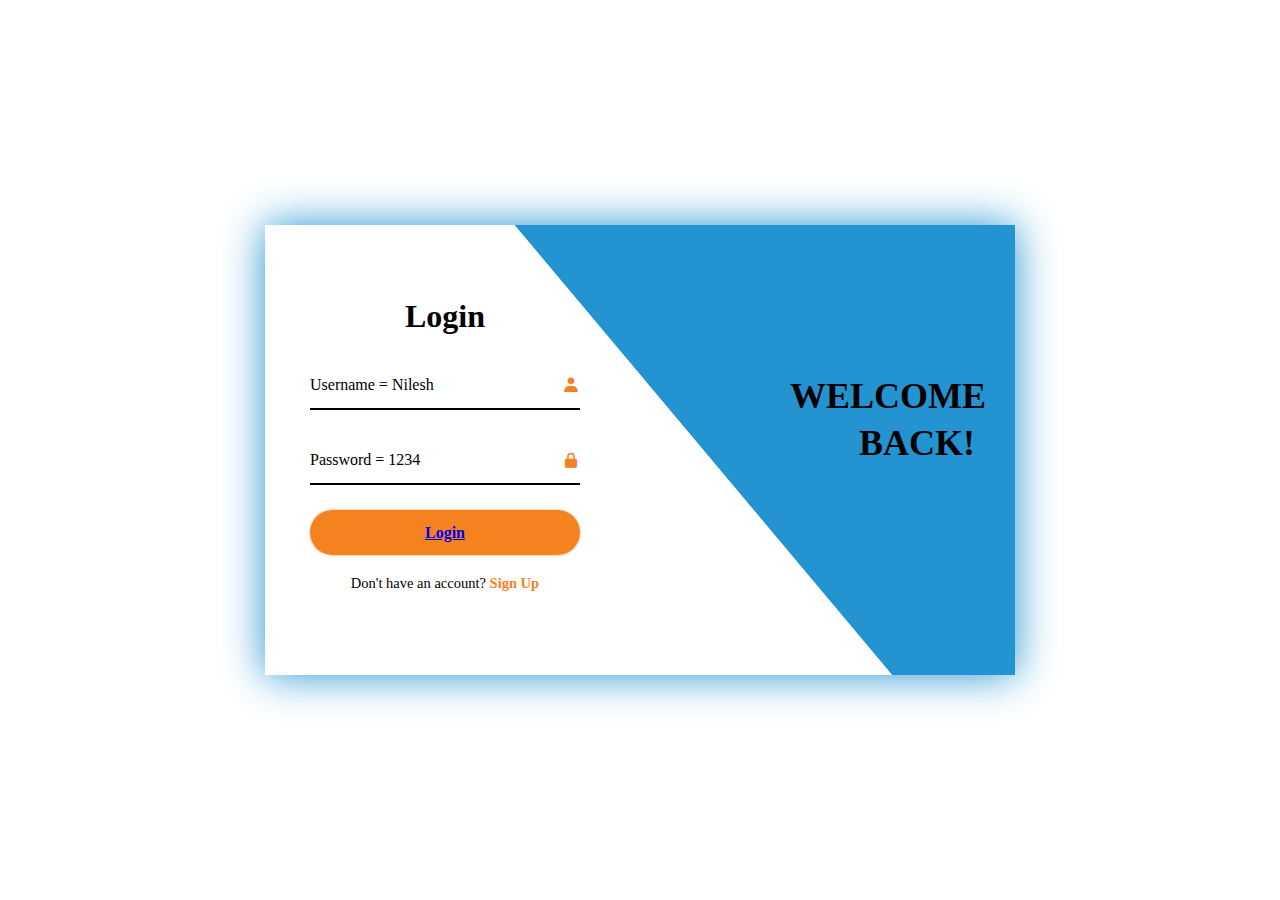
<file: login.html>
<!DOCTYPE html>
<html lang="en">
<head>
    <meta charset="UTF-8">
    <meta name="viewport" content="width=device-width, initial-scale=1.0">
    <title>login and registration page</title>
    <link rel="stylesheet" href="login.css">
    <link href='https://unpkg.com/boxicons@2.1.4/css/boxicons.min.css' rel='stylesheet'>
</head>
<body>
    <div class="wrapper">
        <span class="bg-animate"></span>
        <div class="form-box login">
            <h2 >Login</h2>
            <form action="#">
                <div class="input-box " >
                    <input id="username" type="text"  required>
                    <label >Username = Nilesh</label>
                    <i class='bx bxs-user'></i>
                </div>
                <div class="input-box" >
                    <input id="password" type="password"  required>
                    <label >Password = 1234</label>
                    <i class='bx bxs-lock-alt' ></i>
                </div>
                <button  type="submit" class="btn" id="btn" ><a href="#" id="anchor"> Login </a></button>
                <div class="logreg-link" >
                        <p>Don't have an account? <a href="signup.html" class="register-link" >Sign Up</a></p>
                </div>
            </form>
        </div>
        <div class="info-text login">
            <h2 class="animation" >welcome Back!</h2>
        </div>
        
    </div>

    <script src="login.js"></script>
</body>
</html>
</file>
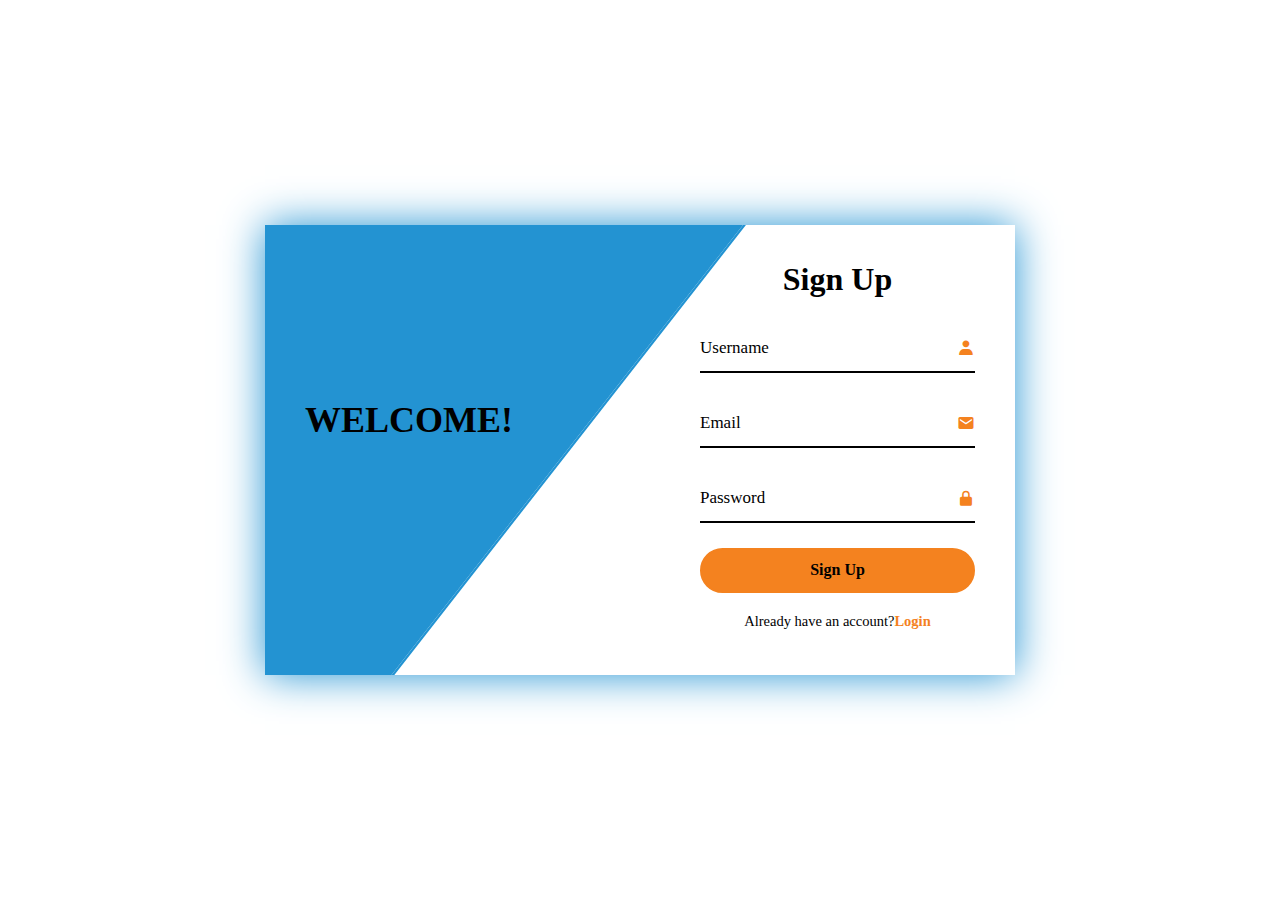
<file: signup.html>
<!DOCTYPE html>
<html lang="en">
<head>
    <meta charset="UTF-8">
    <meta name="viewport" content="width=device-width, initial-scale=1.0">
    <title>sign up page</title>
    <link rel="stylesheet" href="signup.css">
    <link href='https://unpkg.com/boxicons@2.1.4/css/boxicons.min.css' rel='stylesheet'>
</head>
<body>
    <div class="wrapper">
    <span class="bg-animate"></span>
    <span class="bg-animate2"></span>
    <div class="form-box register">
        <h2>Sign Up</h2>
        <form action="#">
            <div class="input-box">
                <input type="text"  required>
                <label >Username</label>
                <i class='bx bxs-user'></i>
            </div>
            <div class="input-box">
                <input type="text"  required>
                <label >Email</label>
                <i class='bx bxs-envelope'></i>
            </div>
            <div class="input-box">
                <input type="password"  required>
                <label >Password</label>
                <i class='bx bxs-lock-alt' ></i>
            </div>
            <button  type="submit" class="btn"> Sign Up</button>
            <div class="logreg-link">
                    <p>Already have an account?<a href="login.html">Login</a></p>
            </div>
        </form>
    </div>
    <div class="info-text">
        <h2>welcome!</h2>
    </div>
</div>
</body>
</html>
</file>
<file: login.css>
*{
    margin: 0;
    padding: 0;
    box-sizing: border-box;
    font-family: 'Times New Roman', Times, serif;
}

:root{
    --white-color: #ffffff;
    --blue-color:  #2393d2;
    --orange-color: #f4821f;
    --text-color: black;
}

body {
    display:flex;
    justify-content: center;
    align-items: center;
    min-height: 100vh;
    background:var(--white-color);
}

.wrapper {
    position: relative;
    width: 750px;
    height: 450px;
    background: transparent;
    box-shadow: 0 0 2.5rem var(--blue-color);
    overflow: hidden;
}

.wrapper .form-box{
    position: absolute;
    top: 0;
    width: 50%;
    height:100%;
  
    display: flex;
    flex-direction: column;
    justify-content: center;
}

.wrapper .form-box.login{
    left: 0;
    padding: 0 60px 0 45px ;
    
}

.form-box h2{
    font-size: 32px;
    color: var(--text-color);
    text-align: center;
}
.form-box .input-box{
    position: relative;
    width: 100%;
    height: 50px;
    margin: 25px 0;
}

.input-box input{
    width:100%;
    height: 100%;
    background: transparent;
    border: none;
    outline: none;
    border-bottom: 2px solid var(--text-color) ;
    padding-right: 23px;
    font-size: 16px;
    color: var(--text-color);
    font-weight: 500;
    transition: .5s;
}
.input-box input:focus,
.input-box input:valid{
    border-bottom-color:#0ef ;
}
    


.input-box label {
    position: absolute;
    top: 50%;
    left: 0;
    transform: translateY(-50%);
    font-size: 16px;
    color: var(--text-color);
    pointer-events: none;
    transition: .5s;
}

.input-box input:focus~label ,
.input-box input:valid~label{
    top: -5px;
    color: var(--blue-color);
}


.input-box i {
    position: absolute;
    top: 50%;
    right: 0;
    transform: translateY(-50%);
    font-size: 18px;
    color: var(--orange-color);
    transition: .5s;
}
.input-box input:focus~i ,
.input-box input:valid~i{
    color: var(--blue-color);
}

.btn{
    position: relative;
    width: 100%;
    height: 45px;
    background:transparent;
    box-shadow: 0 0 2px var(--orange-color);
    outline: none;
    border: none;
    border-radius: 40px;
    cursor: pointer;
    font-size: 16px;
    color: var(--text-color);
    font-weight: bold;
    overflow: hidden;
}
.btn::before{
    content: ' ';
    position: absolute;
    top: -100%;
    left:0;
    width: 100%;
    height: 300%;
    background-color:  var(--orange-color);
    z-index: -1;
    transition: .5s;
    
}
.btn:hover::before{
    top: 0;
}
.form-box .logreg-link {
    font-size: 14.5px;
    color: var(--text-color);
    text-align: center;
    margin: 20px 0 10px;
}

.logreg-link p a{
    color: var(--orange-color);
    text-decoration: none;
    font-weight:bold;

}

.logreg-link p a:hover{
    text-decoration: underline;
}

.wrapper .info-text {
        position: absolute;
        top: 0;
        width: 50%;
        height: 100%;
        display: flex;
        flex-direction: column;
        justify-content: center;

    }

.wrapper .info-text.login {
    right: 0;
    text-align: right;
    padding: 0 40px 60px 150px;

}
.wrapper .info-text.register{
    left: 0;
    text-align: left;
    padding: 0 150px 60px 40px;
    display: none;

}
.info-text h2 {
    font-size: 36px;
    color: var(--text-color);
    line-height: 1.3;
    text-transform: uppercase;
}
.info-text p{
    font-size: 16px;
    color: var(--text-color);
}

.wrapper .bg-animate{
    position: absolute;
    top: -4px;
    right: 0;
    width:850px;
    height: 600px;
    background:  var(--blue-color);
    border-bottom: 2px solid var(--blue-color);
    transform: rotate(10deg) skewY(40deg);
    transform-origin:bottom right ;
}
</file>
<file: signup.css>
*{
    margin: 0;
    padding: 0;
    box-sizing: border-box;
    font-family: 'Times New Roman', Times, serif;
}

:root{
    --white-color: #ffffff;
    --blue-color:  #2393d2;
    --orange-color: #f4821f;
    --text-color: black;
}

body {
    display:flex;
    justify-content: center;
    align-items: center;
    min-height: 100vh;
    background: var(--white-color);
}

.wrapper {
    position: relative;
    width: 750px;
    height: 450px; 
    background: transparent;
    box-shadow: 0 0 2.5rem var(--blue-color);
    overflow: hidden;
}
 .wrapper .form-box{
    position: absolute;
    top: 0;
    width: 50%;
    height:100%;
    display: flex;
    flex-direction: column;
    justify-content: center;
} 

.wrapper .form-box.register{
    right: 0;
    padding: 0 40px 0 60px;
}
.form-box h2{
    font-size: 32px;
    color: var(--text-color);
    text-align: center;
}
.form-box .input-box{
    position: relative;
    width: 100%;
    height: 50px;
    margin: 25px 0;
}

.input-box input{
    width:100%;
    height: 100%;
    background: transparent;
    border: none;
    outline: none;
    border-bottom: 2px solid var(--text-color) ;
    padding-right: 23px;
    font-size: 16px;
    color: var(--white-color);
    font-weight: 500;
    transition: .5s;
}
.input-box input:focus,
.input-box input:valid{
    border-bottom-color: var(--blue-color) ;
}
    


.input-box label {
    position: absolute;
    top: 50%;
    left: 0;
    transform: translateY(-50%);
    font-size: 17px;
    color: var(--text-color);
    pointer-events: none;
    transition: .5s;
}

.input-box input:focus~label ,
.input-box input:valid~label{
    top: -5px;
    color: var(--blue-color);
}


.input-box i {
    position: absolute;
    top: 50%;
    right: 0;
    transform: translateY(-50%);
    font-size: 18px;
    color: var(--orange-color);
    transition: .5s;
}
.input-box input:focus~i ,
.input-box input:valid~i{
    color: var(--blue-color);
}

.btn{
    position: relative;
    width: 100%;
    height: 45px;
    background: var(--orange-color);
    border: 2px solid var(--orange-color);
    outline: none;
    border-radius: 40px;
    cursor: pointer;
    font-size: 16px;
    color: var(--text-color);
    font-weight: bold;
    overflow: hidden;
}
.btn::before{
    content: ' ';
    position: absolute;
    top: -100%;
    left:0;
    width: 100%;
    height: 300%;
    background: var(--orange-color);
    z-index: -1;
    transition: .5s;
    
}
.btn:hover::before{
    top: 0;
}
.form-box .logreg-link {
    font-size: 14.5px;
    color: var(--text-color);
    text-align: center;
    margin: 20px 0 10px;
}

.logreg-link p a{
    color: var(--orange-color);
    text-decoration: none;
    font-weight:bold;

}

.logreg-link p a:hover{
    text-decoration: underline;
}

.wrapper .info-text {
        position: absolute;
        top: 0;
        width: 50%;
        height: 100%;
        display: flex;
        flex-direction: column;
        justify-content: center;

    }


.wrapper .info-text {
    left: 0;
    text-align: left;
    padding: 0 150px 60px 40px;
    

}

.info-text h2 { 
    font-size: 36px;
    color: var(--text-color);
    line-height: 1.3;
    text-transform: uppercase;
}
.info-text p{
    font-size: 16px;
    color: var(--text-color);
}


.wrapper .bg-animate{ 
    position: absolute;
    top: -4px;
    right: 0;
    width:850px;
    height: 600px;
    background: var(--blue-color);
    border-bottom: 3px solid #0ef;
    transform: rotate(0) skewY(0);
    transform-origin:bottom right ;
}


.wrapper .bg-animate2 { 
    position: absolute;
    top: 100%;
    left: 250px;
    width:850px;
    height: 700px;
    background: var(--white-color);
    border-top: 3px solid var(--blue-color);
    transform: rotate(-11deg) skewY(-41deg);
    transform-origin:bottom left ;
}
</file>
